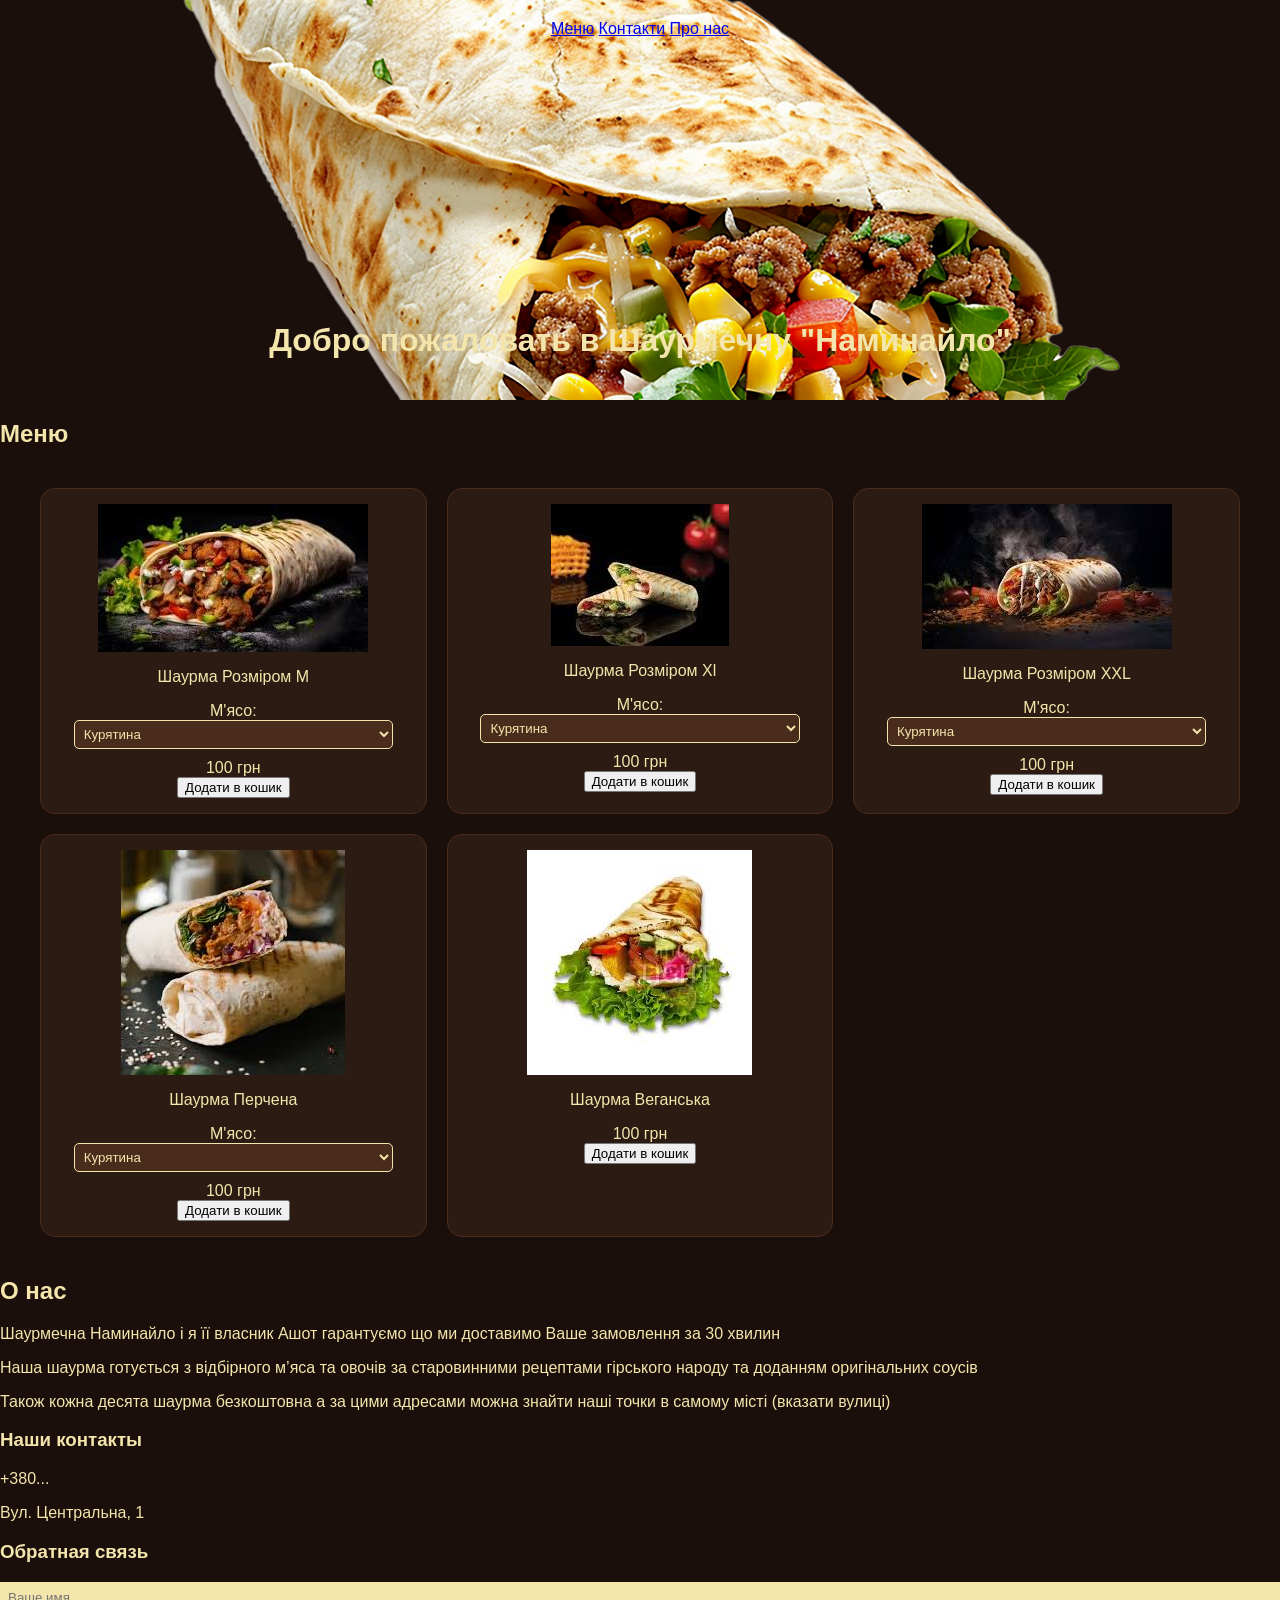
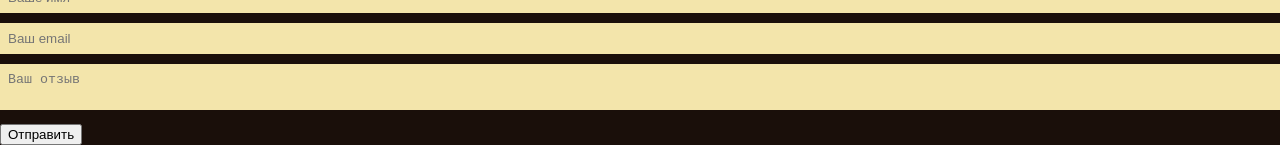
<file: index.html>
<!DOCTYPE html>
<html lang="uk">
<head>
    <meta charset="UTF-8">
    <meta name="viewport" content="width=device-width, initial-scale=1.0">
    <title>Шаурмечна "Наминайло"</title>
    <link rel="stylesheet" href="style/style.css">
</head>
<body>

    <header class="hero">
        <nav>
            <a href="#">Меню</a>
            <a href="#">Контакти</a>
            <a href="#">Про нас</a>
        </nav>
        <div class="welcome-banner">
            <h1>Добро пожаловать в Шаурмечну "Наминайло"</h1>
        </div>
    </header>

    <main class="container">
        <section class="section">
            <h2>Меню</h2>
    <div class="menu-grid">
         <div class="menu-item">
    <img src="img/1шаверма.jpg" alt="Шаурма">
    <p>Шаурма Розміром М</p>
    
    <label for="meat-select">М'ясо:</label>
    <select class="meat-choice">
        <option value="chicken">Курятина</option>
        <option value="pork">Свинина (+10 грн)</option>
    </select>

    <span class="price">100 грн</span>
    <button class="add-btn">Додати в кошик</button>
</div>


<div class="menu-item">
    <img src="img/2шаверма.jpg" alt="Шаурма">
    <p>Шаурма Розміром Xl</p>
    
    <label for="meat-select">М'ясо:</label>
    <select class="meat-choice">
        <option value="chicken">Курятина</option>
        <option value="pork">Свинина (+10 грн)</option>
    </select>

    <span class="price">100 грн</span>
    <button class="add-btn">Додати в кошик</button>
</div>


<div class="menu-item">
    <img src="img/3шаверма.jpg" alt="Шаурма">
    <p>Шаурма Розміром XXL</p>
    
    <label for="meat-select">М'ясо:</label>
    <select class="meat-choice">
        <option value="chicken">Курятина</option>
        <option value="pork">Свинина (+10 грн)</option>
    </select>

    <span class="price">100 грн</span>
    <button class="add-btn">Додати в кошик</button>
</div>


<div class="menu-item">
    <img src="img/4шаверма.jpg" alt="Шаурма">
    <p>Шаурма Перчена</p>
    
    <label for="meat-select">М'ясо:</label>
    <select class="meat-choice">
        <option value="chicken">Курятина</option>
        <option value="pork">Свинина (+10 грн)</option>
    </select>

    <span class="price">100 грн</span>
    <button class="add-btn">Додати в кошик</button>
</div>


<div class="menu-item">
    <img src="img/5шаверма.jpg" alt="Шаурма">
    <p>Шаурма Веганська</p>
     <span class="price">100 грн</span>
    <button class="add-btn">Додати в кошик</button>
</div>
</div>
                </div>
      

        <section class="section">
            <h2>О нас</h2>
            <p class="about-text">
                Шаурмечна Наминайло і я її власник Ашот гарантуємо що ми доставимо Ваше замовлення за 30 хвилин
                </p>
                <p>
                  Наша шаурма готується з відбірного м’яса та овочів за старовинними рецептами гірського народу та доданням оригінальних соусів
            </p>
             <p>
                   Також кожна десята шаурма безкоштовна а за цими адресами можна знайти наші точки в самому місті (вказати вулиці)
            </p>
        </section>
        <footer class="footer">
            <div class="contacts">
                <h3>Наши контакты</h3>
                <p> +380...</p>
                <p> Вул. Центральна, 1</p>
            </div>
            <div class="feedback">
                <h3>Обратная связь</h3>
                <form id="contactForm">
                    <input type="text" placeholder="Ваше имя" required>
                    <input type="email" placeholder="Ваш email" required>
                    <textarea placeholder="Ваш отзыв"></textarea>
                    <button type="submit">Отправить</button>
                </form>
            </div>
        </footer>
    </main>

        <script src="script/script.js"></script>
</body>
</html>
</file>
<file: style/style.css>
/* Основні стилі */
body {
    background-color: #1a0f0a;
    color: #f3e5ab; 
    font-family: Arial, sans-serif;
    margin: 0;
}

.hero {
   background: url('img/1.png') center/cover no-repeat;
min-height: 400px; 
    display: flex;
    flex-direction: column;
    justify-content: space-between; 
    align-items: center;
    padding: 20px 0;
    text-align: center;
    box-sizing: border-box;
}

@media (max-width: 768px) {
   
    .menu-grid {
        display: block !important;
        width: 100% !important;
        padding: 10px !important;
        box-sizing: border-box;
    }

    
    .menu-item {
        width: 90% !important;      
        margin: 0 auto 20px auto !important; 
        display: flex !important;
        flex-direction: column !important;
        align-items: center !important;
    }

   
    .menu-item img {
        max-width: 100% !important;
        height: auto !important;
        display: block;
    }
}

.menu-grid {
    display: grid;
    
    grid-template-columns: repeat(3, 1fr); 
    gap: 20px;          
    padding: 20px;
    width: 95%;          
    max-width: 1200px;  
    margin: 0 auto;     
}

.menu-item {
    background: #2c1b12;
    border: 1px solid #4a2c1d;
    border-radius: 15px;
    padding: 15px;
    display: flex;
    flex-direction: column; 
    align-items: center;   
    text-align: center;
}

.menu-item {
    background: #2c1b12;
    border-radius: 15px;
    padding: 15px;
    box-sizing: border-box;
    display: flex;
    flex-direction: column;
    align-items: center;
}


form input, form textarea {
    width: 100%;
    margin-bottom: 10px;
    background: #f3e5ab;
    border: none;
    padding: 8px;
}
.meat-choice {
    background: #4a2c1d; 
    color: #f3e5ab;
    border: 1px solid #f3e5ab;
    padding: 5px;
    margin-bottom: 10px;
    border-radius: 5px;
    width: 90%;
}
</file>
